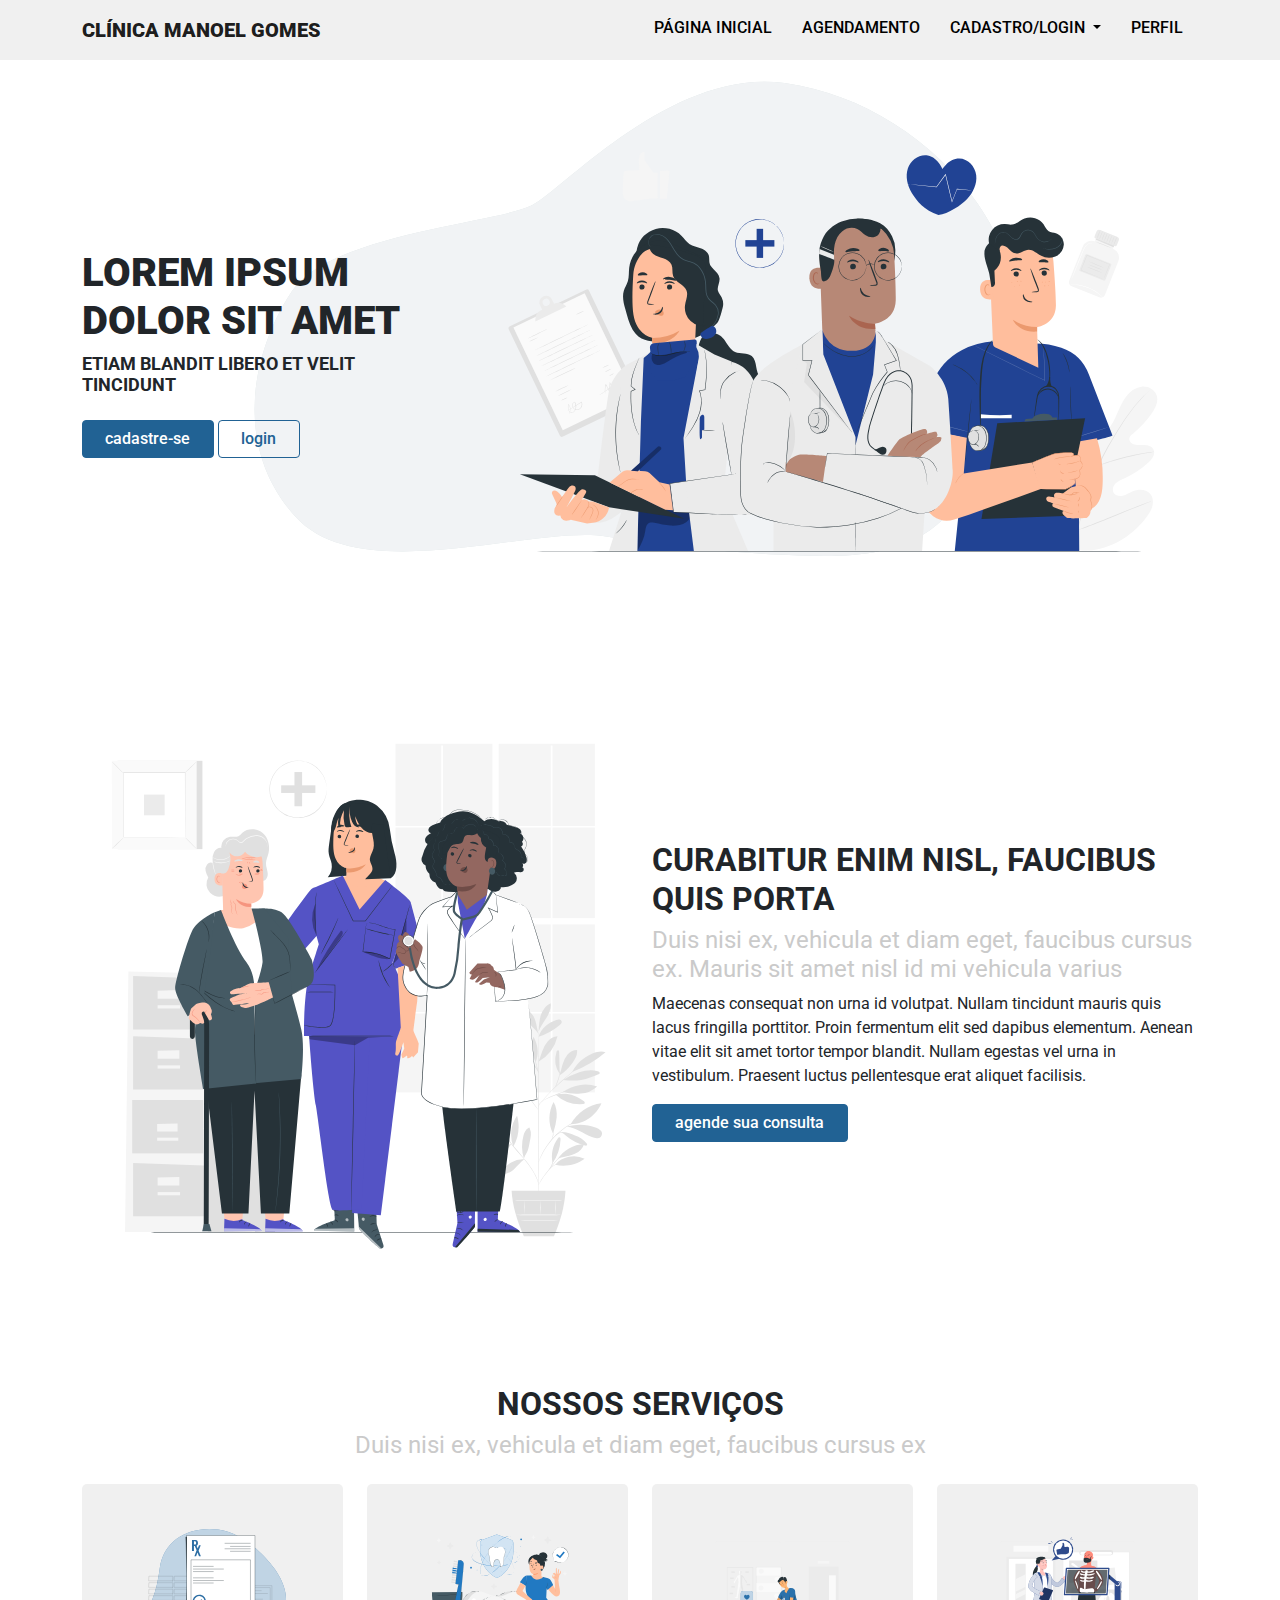
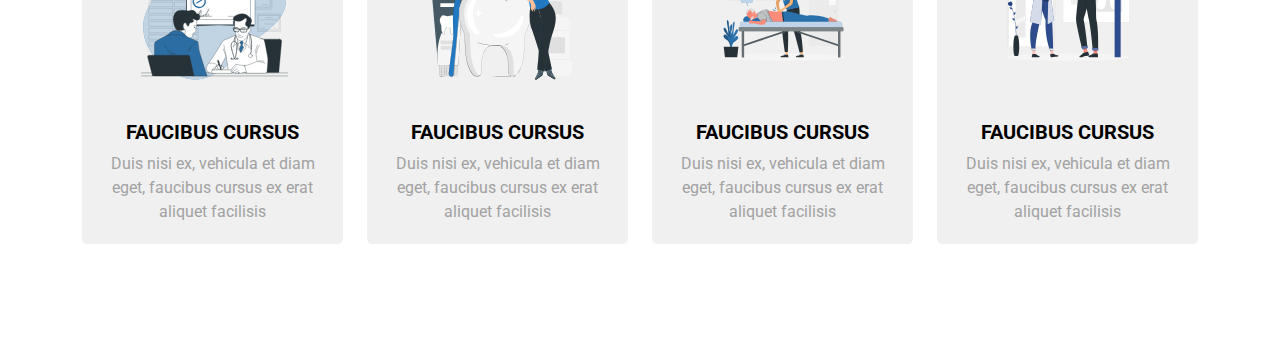
<file: Layout/index.html>
<!doctype html>
<html lang="pt-br">
  <head>

    <meta charset="utf-8">
    <meta name="viewport" content="width=device-width, initial-scale=1">

    <link href="https://fonts.googleapis.com/css2?family=Roboto:wght@400;500;700;900&display=swap" rel="stylesheet">
    <link rel="stylesheet" href="_css/main.css">

    <title>Página Inicial</title>
  </head>
  <body>

    <!-- HEADER -->
  <div id="header">
    <div class="container">
      <nav class="navbar navbar-expand-lg navbar-light justify-content-between">
        <a class="navbar-brand" href="#">
         CLÍNICA MANOEL GOMES
        </a>
         <button class="navbar-toggler" type="button" data-bs-toggle="collapse" data-bs-target="#navbarNav" aria-controls="navbarNav" aria-expanded="false" aria-label="Toggle navigation">
          <span class="navbar-toggler-icon"></span>
        </button>
        <div class="collapse navbar-collapse" id="navbarNav">
          <ul class="navbar-nav ms-auto align-items-center">
            <li class="nav-item">
              <a class="nav-link active" aria-current="page" href="#">Página Inicial</a>
            </li>
            <li class="nav-item">
              <a class="nav-link" href="#">Agendamento</a>
            </li>
            <li class="nav-item dropdown">
              <a class="nav-link dropdown-toggle" href="#" role="button" data-bs-toggle="dropdown" aria-expanded="false">
               Cadastro/Login
              </a>
              <ul class="dropdown-menu">
                <li><a class="dropdown-item" href="cadastro_cliente.html">Cadastre-se</a></li>
                <li><a class="dropdown-item" href="#">Faça Login</a></li>
              </ul>
              <li class="nav-item">
                <a class="nav-link" href="perfil.html">Perfil</a>
              </li>
            </ul>
          </div>
        </nav>
      </div>
    </div>
      <!-- //HEADER -->

    <!--SLIDER-->
    <div id="slider" class="block">
      <div class="container pt-5">
        <div class="row">
          <div class="col-md-4 align-self-center mb-md-0 mb-4">
            <h1>Lorem ipsum dolor sit amet</h1>
             <h4 class="mb-4">Etiam blandit libero et velit tincidunt</h4>
             <a href="cadastro_cliente.html" class="btn button-primay btn-primary button d-md-inline-block d-block mb-md-0 mb-2 mr-mb-2">Cadastre-se</a>
             <a href="#" class="btn button-primay-outline btn-outline-primary button d-md-inline-block d-block">Login</a>
          </div>
          <div class="col-md-8 align-self-center text-center">
            <img src="_img/Doctors-pana.svg" class="img-fluid"  />
          </div>
        </div>
      </div> 
    </div>
   <!-- //SLIDER-->
      
  <!-- SOBRE-->

  <div id="sobre" class="block">
    <div class="container">
      <div class="row">
        <div class="col-md-6 text-center align-self-center order-md-1 order-2">
          <img src="_img/Medical care-pana.svg" class="img-fluid" />
        </div>
        <div class="col-md-6 align-self-center mb-md-0 mb-4 order-md-2 order-1">
          <h2 class="title">Curabitur enim nisl, faucibus quis porta</h1>
          <h4 class="subtitle">Duis nisi ex, vehicula et diam eget, faucibus cursus ex. Mauris sit amet nisl id mi vehicula varius</h4>
          <p>Maecenas consequat non urna id volutpat. Nullam tincidunt mauris quis lacus fringilla porttitor. 
            Proin fermentum elit sed dapibus elementum. Aenean vitae elit sit amet tortor tempor blandit.
            Nullam egestas vel urna in vestibulum. Praesent luctus pellentesque erat aliquet facilisis.</p>
            <a href="#" class="btn btn-primary button button-primay">agende sua consulta</a>
        </div>
      </div>
    </div>
  </div>

  <!-- //SOBRE-->
    
  <!-- SERVIÇOS-->

<div id="servicos" class="block">
  <div class="container">
    <h2 class="title text-center">Nossos Serviços</h2>
    <h4 class="subtitle text-center mb-4">Duis nisi ex, vehicula et diam eget, faucibus cursus ex</h4>
    <div class="row">
      <div class="col-lg-3 col-md-6 mb-4 mb-lg-0">
        <a href="#" class="destaque">
        <div class="img-container mb-3">
          <img src="_img/Medical prescription-bro.svg" class="img-fluid">
        </div>
        <h5 class="text-uppercase">faucibus cursus</h5>
        <p class="mb-0">Duis nisi ex, vehicula et diam eget, faucibus cursus ex erat aliquet facilisis</p>
       </a>
      </div>
      
      <div class="col-lg-3 col-md-6 mb-4 mb-lg-0">
        <a href="#" class="destaque">
        <div class="img-container mb-3">
          <img src="_img/Oral care-pana.svg" class="img-fluid">
        </div>
        <h5 class="text-uppercase">faucibus cursus</h5>
        <p class="mb-0">Duis nisi ex, vehicula et diam eget, faucibus cursus ex erat aliquet facilisis</p>
       </a>
      </div>

      <div class="col-lg-3 col-md-6 mb-4 mb-lg-0">
        <a href="#" class="destaque">
        <div class="img-container mb-3">
          <img src="_img/Phisiotherapy-rafiki.svg" class="img-fluid">
        </div>
        <h5 class="text-uppercase">faucibus cursus</h5>
        <p class="mb-0">Duis nisi ex, vehicula et diam eget, faucibus cursus ex erat aliquet facilisis</p>
       </a>
      </div>

      <div class="col-lg-3 col-md-6 mb-4 mb-lg-0">
        <a href="#" class="destaque">
        <div class="img-container mb-3">
          <img src="_img/Radiography-rafiki.svg" class="img-fluid">
        </div>
        <h5 class="text-uppercase">faucibus cursus</h5>
        <p class="mb-0">Duis nisi ex, vehicula et diam eget, faucibus cursus ex erat aliquet facilisis</p>
       </a>
      </div>

    </div>
  </div>
</div>

  <!-- //SERVIÇOS-->


    <script src="https://cdn.jsdelivr.net/npm/@popperjs/core@2.9.2/dist/umd/popper.min.js" 
    integrity="sha384-IQsoLXl5PILFhosVNubq5LC7Qb9DXgDA9i+tQ8Zj3iwWAwPtgFTxbJ8NT4GN1R8p" 
    crossorigin="anonymous"></script>

    <script src="_js/bootstrap.min.js"></script>
    <script src="https://ajax.googleapis.com/ajax/libs/jquery/3.5.1/jquery.min.js"></script>
    <script src="_js/main.js"></script>
  </body>
</html>
</file>
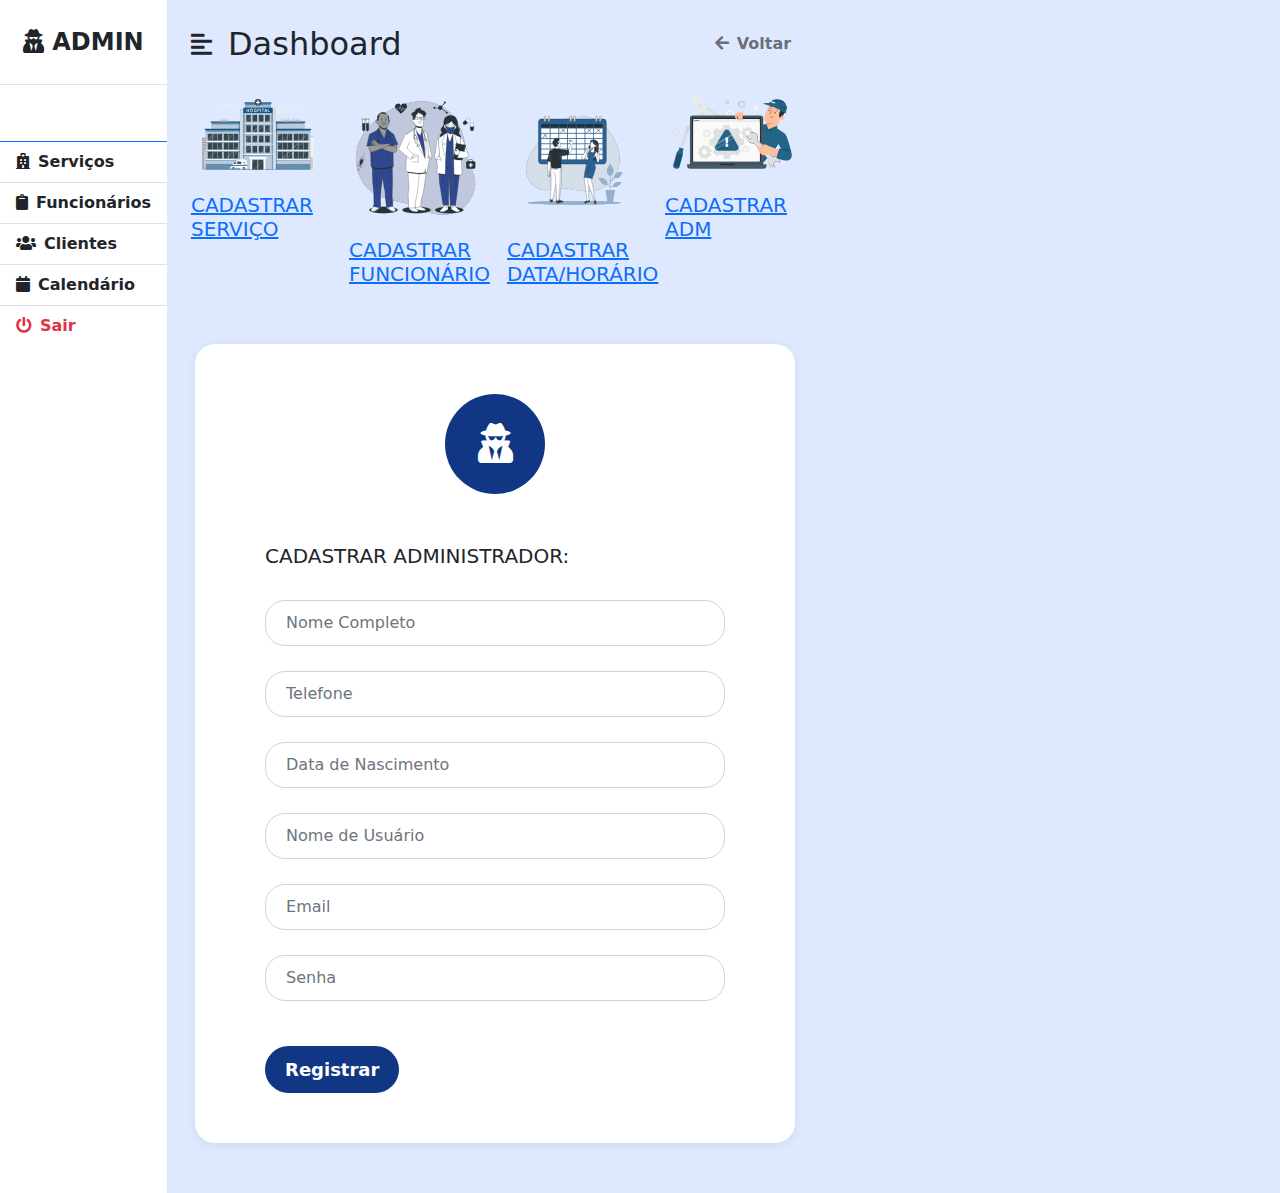
<file: Layout/cad_admin.html>
<!DOCTYPE html>
<html lang="pt-br">

<head>
    <meta charset="UTF-8" />
    <meta http-equiv="X-UA-Compatible" content="IE=edge" />
    <meta name="viewport" content="width=device-width, initial-scale=1.0" />
    <link href="https://cdn.jsdelivr.net/npm/bootstrap@5.0.0-beta3/dist/css/bootstrap.min.css" rel="stylesheet" />
    <link rel="stylesheet" href="https://cdnjs.cloudflare.com/ajax/libs/font-awesome/5.15.3/css/all.min.css" />
    <link rel="stylesheet" href="_css/perfil.css" />
    <link rel="stylesheet" href="_css/form.css" />

    <title>Perfil Admin</title>
</head>

<body>
    <div class="d-flex" id="wrapper">
        <!-- Sidebar -->
        <div class="bg-white" id="sidebar-wrapper">
            <div class="sidebar-heading text-center py-4 primary-text fs-4 fw-bold text-uppercase border-bottom"><i
                    class="fas fa-user-secret me-2"></i>Admin</div>
            <div class="list-group list-group-flush my-3">
              <a href="perfil.html" class="list-group-item list-group-item-action bg-transparent  second-text active"><i
                 class="fas fa-tachometer-alt me-2"></i>Dashboard</a>
              <a href="servicos.html" class="list-group-item list-group-item-action bg-transparent second-text fw-bold"><i
                 class="fas fa-hospital me-2"></i>Serviços</a>
              <a href="funcionarios.html" class="list-group-item list-group-item-action bg-transparent second-text fw-bold"><i
                 class="fas fa-clipboard me-2"></i>Funcionários</a>
              <a href="clientes.html" class="list-group-item list-group-item-action bg-transparent second-text fw-bold"><i
                 class="fas fa-users me-2"></i>Clientes</a>
              <a href="calendario.html" class="list-group-item list-group-item-action bg-transparent second-text fw-bold"><i 
                 class="fas fa-calendar me-2"></i>Calendário</a>
              <a href="index.html" class="list-group-item list-group-item-action bg-transparent text-danger fw-bold"><i
                 class="fas fa-power-off me-2"></i>Sair</a>
            </div>
        </div>
        <!-- /#sidebar-wrapper -->

        <!-- Page Content -->
        <div id="page-content-wrapper">
            <nav class="navbar navbar-expand-lg navbar-light bg-transparent py-4 px-4">
                <div class="d-flex align-items-center">
                    <i class="fas fa-align-left primary-text fs-4 me-3" id="menu-toggle"></i>
                    <h2 class="fs-2 m-0">Dashboard</h2>
                </div>

                <button class="navbar-toggler" type="button" data-bs-toggle="collapse"
                    data-bs-target="#navbarSupportedContent" aria-controls="navbarSupportedContent"
                    aria-expanded="false" aria-label="Toggle navigation">
                    <span class="navbar-toggler-icon"></span>
                </button>

                <div class="collapse navbar-collapse" id="navbarSupportedContent">
                    <ul class="navbar-nav ms-auto mb-2 mb-lg-0">
                        <li class="nav-item">
                          <a class="nav-link second-text fw-bold" href="perfil.html" id="navbarDropdown"
                          role="button"  aria-expanded="false">
                          <i class="fas fa-arrow-left me-2"></i>Voltar
                      </a>
                        </li>
                    </ul>
                </div>
            </nav>
    
           <div id="servicos" class="block">
            <div class="container">
              <div class="row">
                <div class="col-lg-3 col-md-6 mb-4 mb-lg-0">
                  <a href="#" class="destaque">
                    <div class="img-container mb-3">
                      <img src="_img/Hospital building-cuate.svg" class="img-fluid">
                    </div>
                    <h5 class="text-uppercase">Cadastrar <br> Serviço</h5>
                  </a>
                </div>
                
                <div class="col-lg-3 col-md-6 mb-4 mb-lg-0">
                  <a href="cad_funcionario.html" class="destaque">
                    <div class="img-container mb-3">
                      <img src="_img/Doctors-bro.svg" class="mg-fluid">
                    </div>
                    <h5 class="text-uppercase">Cadastrar<br>Funcionário</h5>
                  </a>
                </div>
                
                <div class="col-lg-3 col-md-6 mb-4 mb-lg-0">
                  <a href="#" class="destaque">
                    <div class="img-container mb-3">
                      <img src="_img/Events-bro.svg" class="img-fluid">
                    </div>
                    <h5 class="text-uppercase">Cadastrar<br>Data/Horário</h5>
                  </a>
                </div>
                
                <div class="col-lg-3 col-md-6 mb-4 mb-lg-0">
                  <a href="#" class="destaque">
                    <div class="img-container mb-3">
                      <img src="_img/Computer troubleshooting-pana.svg" class="img-fluid">
                    </div>
                    <h5 class="text-uppercase">Cadastrar<br>Adm</h5>
                  </a>
                </div>
              
              </div>
            </div>
          </div>

          <div id="cad_clientte" class="block">
            <div class="container">

              <div class="registration-form">
                <form>
                    <div class="form-icon">
                        <span><i class="icon fas fa-user-secret"></i></span>
                    </div>
                    
                    <h5 class="text-uppercase">Cadastrar Administrador:</h5>
                    <br>
                    <div class="form-group">
                        <input type="text" class="form-control item" id="nome" placeholder="Nome Completo">
                    </div>
                    <div class="form-group">
                        <input type="text" class="form-control item" id="email" placeholder="Telefone">
                    </div>
                    <div class="form-group">
                        <input type="text" class="form-control item" id="phone-number" placeholder="Data de Nascimento">
                    </div>
                    <div class="form-group">
                        <input type="text" class="form-control item" id="username" placeholder="Nome de Usuário">
                    </div>
                    <div class="form-group">
                        <input type="text" class="form-control item" id="birth-date" placeholder="Email">
                    </div>

                    <div class="form-group">
                        <input type="text" class="form-control item" id="birth-date" placeholder="Senha">
                    </div>
                    <div class="form-group">
                        <button type="button" class="btn btn-block create-account">Registrar</button>
                    </div>
                </form>

            </div>
          </div>

    <!-- /#page-content-wrapper -->
    </div>

  
    <script src="https://cdn.jsdelivr.net/npm/bootstrap@5.0.0-beta3/dist/js/bootstrap.bundle.min.js"></script>
    <script>
        var el = document.getElementById("wrapper");
        var toggleButton = document.getElementById("menu-toggle");

        toggleButton.onclick = function () {
            el.classList.toggle("toggled");
        };
    </script>
</body>

</html>
</file>
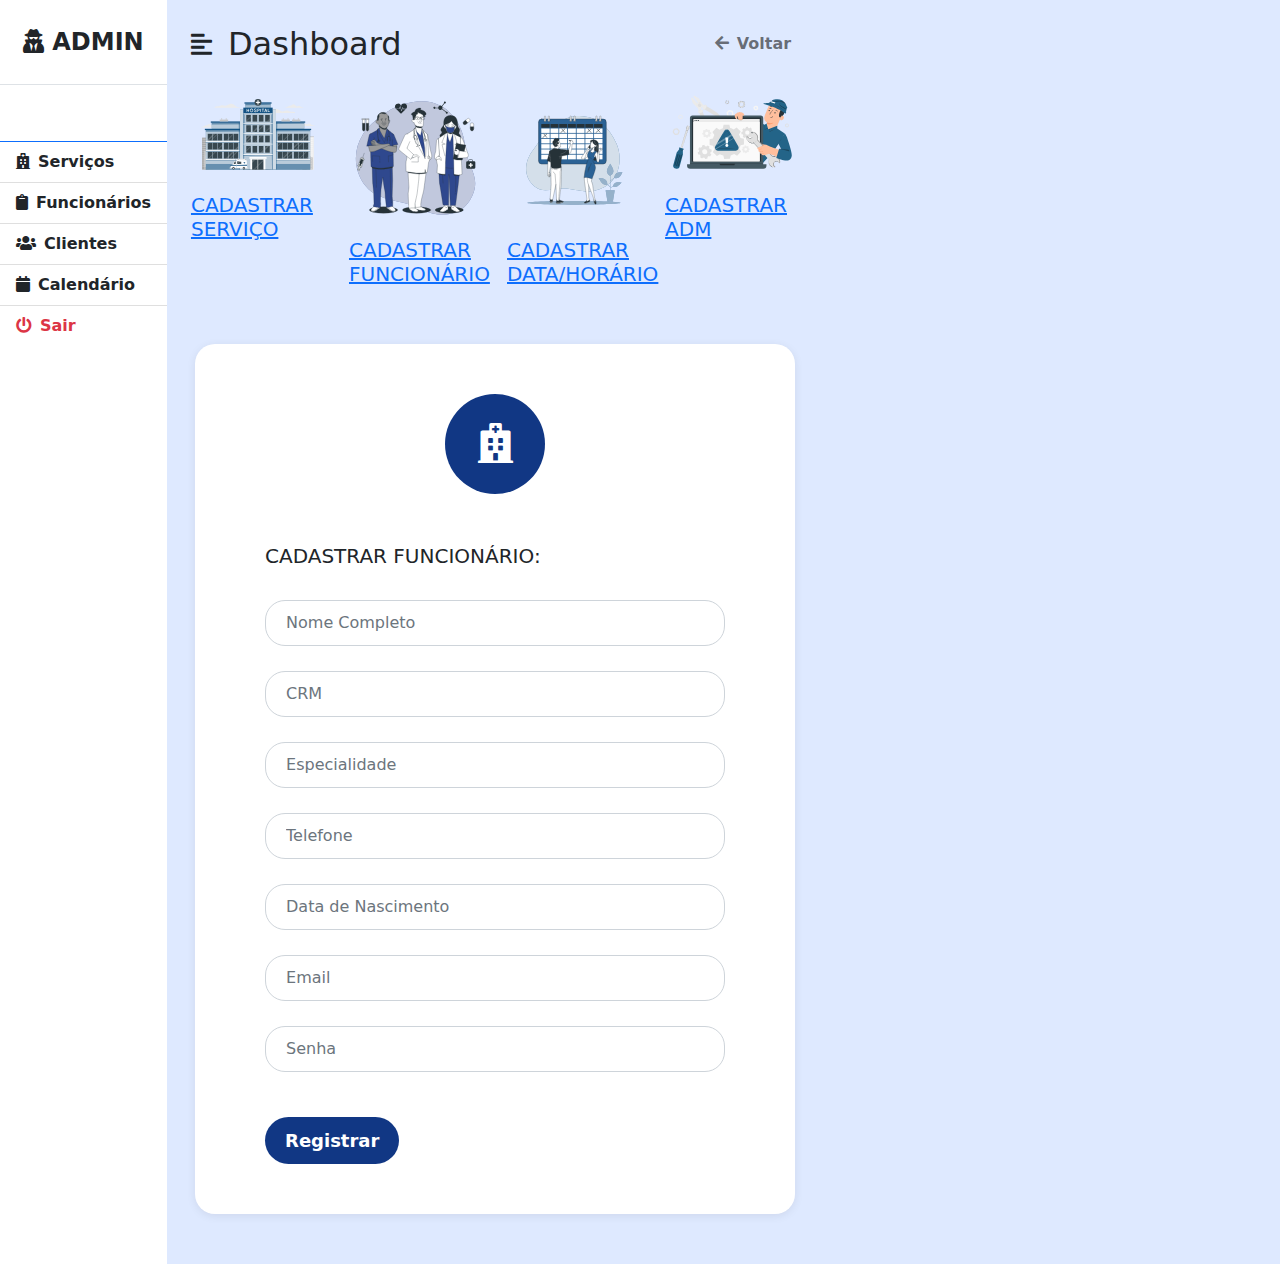
<file: Layout/cad_funcionario.html>
<!DOCTYPE html>
<html lang="pt-br">

<head>
    <meta charset="UTF-8" />
    <meta http-equiv="X-UA-Compatible" content="IE=edge" />
    <meta name="viewport" content="width=device-width, initial-scale=1.0" />
    <link href="https://cdn.jsdelivr.net/npm/bootstrap@5.0.0-beta3/dist/css/bootstrap.min.css" rel="stylesheet" />
    <link rel="stylesheet" href="https://cdnjs.cloudflare.com/ajax/libs/font-awesome/5.15.3/css/all.min.css" />
    <link rel="stylesheet" href="_css/perfil.css" />
    <link rel="stylesheet" href="_css/form.css" />

    <title>Perfil Admin</title>
</head>

<body>
    <div class="d-flex" id="wrapper">
        <!-- Sidebar -->
        <div class="bg-white" id="sidebar-wrapper">
            <div class="sidebar-heading text-center py-4 primary-text fs-4 fw-bold text-uppercase border-bottom"><i
                    class="fas fa-user-secret me-2"></i>Admin</div>
            <div class="list-group list-group-flush my-3">
              <a href="perfil.html" class="list-group-item list-group-item-action bg-transparent  second-text active"><i
                 class="fas fa-tachometer-alt me-2"></i>Dashboard</a>
              <a href="servicos.html" class="list-group-item list-group-item-action bg-transparent second-text fw-bold"><i
                 class="fas fa-hospital me-2"></i>Serviços</a>
              <a href="funcionarios.html" class="list-group-item list-group-item-action bg-transparent second-text fw-bold"><i
                 class="fas fa-clipboard me-2"></i>Funcionários</a>
              <a href="clientes.html" class="list-group-item list-group-item-action bg-transparent second-text fw-bold"><i
                 class="fas fa-users me-2"></i>Clientes</a>
              <a href="calendario.html" class="list-group-item list-group-item-action bg-transparent second-text fw-bold"><i 
                 class="fas fa-calendar me-2"></i>Calendário</a>
              <a href="index.html" class="list-group-item list-group-item-action bg-transparent text-danger fw-bold"><i
                 class="fas fa-power-off me-2"></i>Sair</a>
            </div>
        </div>
        <!-- /#sidebar-wrapper -->

        <!-- Page Content -->
        <div id="page-content-wrapper">
            <nav class="navbar navbar-expand-lg navbar-light bg-transparent py-4 px-4">
                <div class="d-flex align-items-center">
                    <i class="fas fa-align-left primary-text fs-4 me-3" id="menu-toggle"></i>
                    <h2 class="fs-2 m-0">Dashboard</h2>
                </div>

                <button class="navbar-toggler" type="button" data-bs-toggle="collapse"
                    data-bs-target="#navbarSupportedContent" aria-controls="navbarSupportedContent"
                    aria-expanded="false" aria-label="Toggle navigation">
                    <span class="navbar-toggler-icon"></span>
                </button>

                <div class="collapse navbar-collapse" id="navbarSupportedContent">
                    <ul class="navbar-nav ms-auto mb-2 mb-lg-0">
                        <li class="nav-item">
                          <a class="nav-link second-text fw-bold" href="perfil.html" id="navbarDropdown"
                          role="button"  aria-expanded="false">
                          <i class="fas fa-arrow-left me-2"></i>Voltar
                      </a>
                        </li>
                    </ul>
                </div>
            </nav>
    
           <div id="servicos" class="block">
            <div class="container">
              <div class="row">
                <div class="col-lg-3 col-md-6 mb-4 mb-lg-0">
                  <a href="#" class="destaque">
                    <div class="img-container mb-3">
                      <img src="_img/Hospital building-cuate.svg" class="img-fluid">
                    </div>
                    <h5 class="text-uppercase">Cadastrar <br> Serviço</h5>
                  </a>
                </div>
                
                <div class="col-lg-3 col-md-6 mb-4 mb-lg-0">
                  <a href="#" class="destaque">
                    <div class="img-container mb-3">
                      <img src="_img/Doctors-bro.svg" class="mg-fluid">
                    </div>
                    <h5 class="text-uppercase">Cadastrar<br>Funcionário</h5>
                  </a>
                </div>
                
                <div class="col-lg-3 col-md-6 mb-4 mb-lg-0">
                  <a href="#" class="destaque">
                    <div class="img-container mb-3">
                      <img src="_img/Events-bro.svg" class="img-fluid">
                    </div>
                    <h5 class="text-uppercase">Cadastrar<br>Data/Horário</h5>
                  </a>
                </div>
                
                <div class="col-lg-3 col-md-6 mb-4 mb-lg-0">
                  <a href="cad_admin.html" class="destaque">
                    <div class="img-container mb-3">
                      <img src="_img/Computer troubleshooting-pana.svg" class="img-fluid">
                    </div>
                    <h5 class="text-uppercase">Cadastrar<br>Adm</h5>
                  </a>
                </div>
              
              </div>
            </div>
          </div>

          <div id="cad_clientte" class="block">
            <div class="container">

              <div class="registration-form">
                <form>
                    <div class="form-icon">
                        <span><i class="icon fas fa-hospital"></i></span>
                    </div>
                    
                    <h5 class="text-uppercase">Cadastrar Funcionário:</h5>
                    <br>
                    <div class="form-group">
                        <input type="text" class="form-control item" id="username" placeholder="Nome Completo">
                    </div>
                    <div class="form-group">
                        <input type="password" class="form-control item" id="crm" placeholder="CRM">
                    </div>
                    <div class="form-group">
                        <input type="text" class="form-control item" id="especialidade" placeholder="Especialidade">
                    </div>
                    <div class="form-group">
                        <input type="text" class="form-control item" id="telefone" placeholder="Telefone">
                    </div>
                    <div class="form-group">
                        <input type="text" class="form-control item" id="data_nasc" placeholder="Data de Nascimento">
                    </div>
                    <div class="form-group">
                        <input type="text" class="form-control item" id="email" placeholder="Email">
                    </div>

                    <div class="form-group">
                        <input type="text" class="form-control item" id="senha" placeholder="Senha">
                    </div>
                    <div class="form-group">
                        <button type="button" class="btn btn-block create-account">Registrar</button>
                    </div>
                </form>

            </div>
          </div>

    <!-- /#page-content-wrapper -->
    </div>

  
    <script src="https://cdn.jsdelivr.net/npm/bootstrap@5.0.0-beta3/dist/js/bootstrap.bundle.min.js"></script>
    <script>
        var el = document.getElementById("wrapper");
        var toggleButton = document.getElementById("menu-toggle");

        toggleButton.onclick = function () {
            el.classList.toggle("toggled");
        };
    </script>
</body>

</html>
</file>
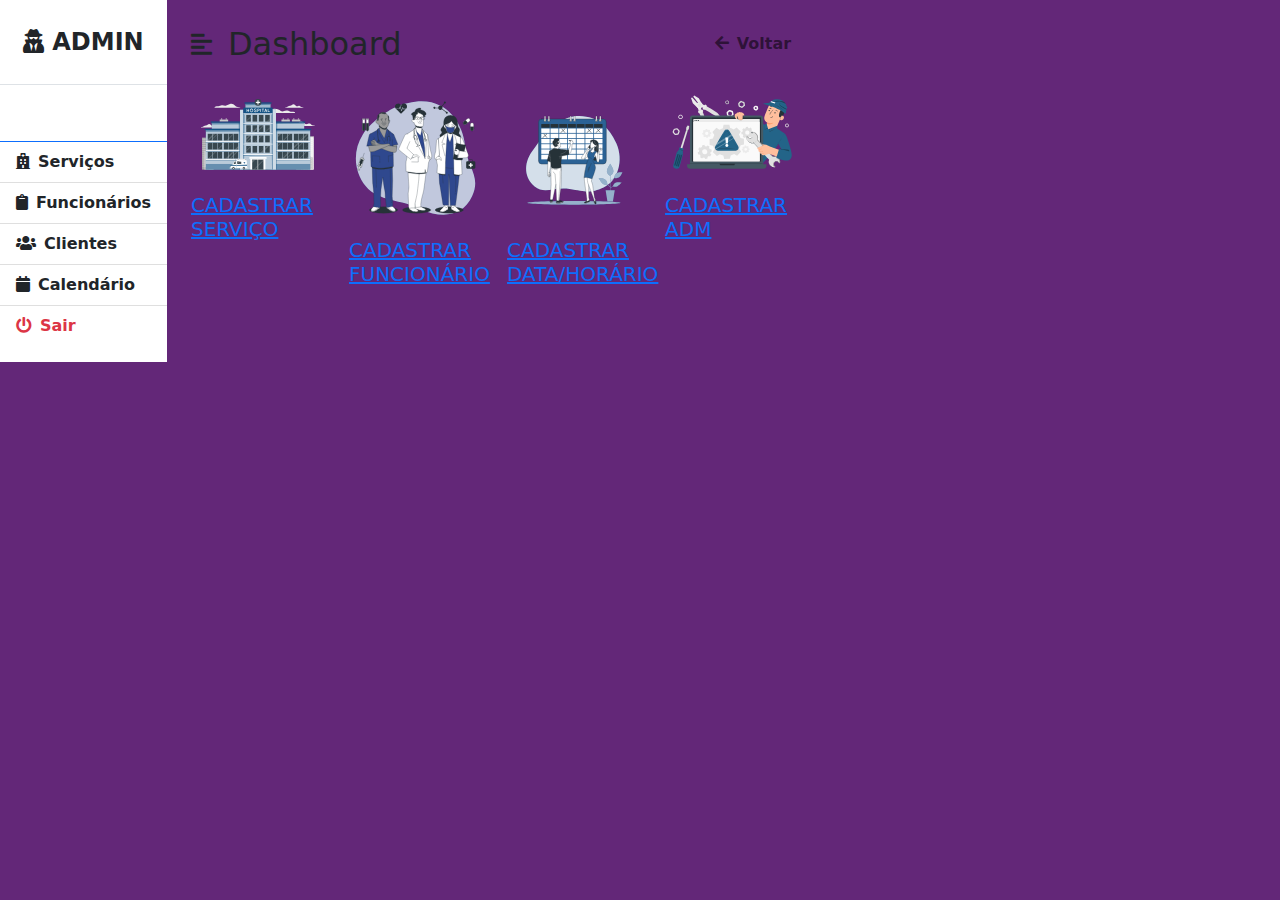
<file: Layout/perfil.html>
<!DOCTYPE html>
<html lang="pt-br">

<head>
    <meta charset="UTF-8" />
    <meta http-equiv="X-UA-Compatible" content="IE=edge" />
    <meta name="viewport" content="width=device-width, initial-scale=1.0" />
    <link href="https://cdn.jsdelivr.net/npm/bootstrap@5.0.0-beta3/dist/css/bootstrap.min.css" rel="stylesheet" />
    <link rel="stylesheet" href="https://cdnjs.cloudflare.com/ajax/libs/font-awesome/5.15.3/css/all.min.css" />
    <link rel="stylesheet" href="_css/perfil.css" />
    <title>Perfil Admin</title>
</head>

<body>
    <div class="d-flex" id="wrapper">
        <!-- Sidebar -->
        <div class="bg-white" id="sidebar-wrapper">
            <div class="sidebar-heading text-center py-4 primary-text fs-4 fw-bold text-uppercase border-bottom"><i
                    class="fas fa-user-secret me-2"></i>Admin</div>
            <div class="list-group list-group-flush my-3">
              <a href="perfil.html" class="list-group-item list-group-item-action bg-transparent  second-text active"><i
                 class="fas fa-tachometer-alt me-2"></i>Dashboard</a>
              <a href="servicos.html" class="list-group-item list-group-item-action bg-transparent second-text fw-bold"><i
                 class="fas fa-hospital me-2"></i>Serviços</a>
              <a href="funcionarios.html" class="list-group-item list-group-item-action bg-transparent second-text fw-bold"><i
                 class="fas fa-clipboard me-2"></i>Funcionários</a>
              <a href="clientes.html" class="list-group-item list-group-item-action bg-transparent second-text fw-bold"><i
                 class="fas fa-users me-2"></i>Clientes</a>
              <a href="calendario.html" class="list-group-item list-group-item-action bg-transparent second-text fw-bold"><i 
                 class="fas fa-calendar me-2"></i>Calendário</a>
              <a href="index.html" class="list-group-item list-group-item-action bg-transparent text-danger fw-bold"><i
                 class="fas fa-power-off me-2"></i>Sair</a>
            </div>
        </div>
        <!-- /#sidebar-wrapper -->

        <!-- Page Content -->
        <div id="page-content-wrapper">
            <nav class="navbar navbar-expand-lg navbar-light bg-transparent py-4 px-4">
                <div class="d-flex align-items-center">
                    <i class="fas fa-align-left primary-text fs-4 me-3" id="menu-toggle"></i>
                    <h2 class="fs-2 m-0">Dashboard</h2>
                </div>

                <button class="navbar-toggler" type="button" data-bs-toggle="collapse"
                    data-bs-target="#navbarSupportedContent" aria-controls="navbarSupportedContent"
                    aria-expanded="false" aria-label="Toggle navigation">
                    <span class="navbar-toggler-icon"></span>
                </button>

                <div class="collapse navbar-collapse" id="navbarSupportedContent">
                    <ul class="navbar-nav ms-auto mb-2 mb-lg-0">
                        <li class="nav-item">
                          <a class="nav-link second-text fw-bold" href="index.html" id="navbarDropdown"
                          role="button"  aria-expanded="false">
                          <i class="fas fa-arrow-left me-2"></i>Voltar
                      </a>
                        </li>
                    </ul>
                </div>
            </nav>
    
           <div id="servicos" class="block">
            <div class="container">
              <div class="row">
                <div class="col-lg-3 col-md-6 mb-4 mb-lg-0">
                  <a href="#" class="destaque">
                    <div class="img-container mb-3">
                      <img src="_img/Hospital building-cuate.svg" class="img-fluid">
                    </div>
                    <h5 class="text-uppercase">Cadastrar <br> Serviço</h5>
                  </a>
                </div>
                
                <div class="col-lg-3 col-md-6 mb-4 mb-lg-0">
                  <a href="#" class="destaque">
                    <div class="img-container mb-3">
                      <img src="_img/Doctors-bro.svg" class="mg-fluid">
                    </div>
                    <h5 class="text-uppercase">Cadastrar<br>Funcionário</h5>
                  </a>
                </div>
                
                <div class="col-lg-3 col-md-6 mb-4 mb-lg-0">
                  <a href="#" class="destaque">
                    <div class="img-container mb-3">
                      <img src="_img/Events-bro.svg" class="img-fluid">
                    </div>
                    <h5 class="text-uppercase">Cadastrar<br>Data/Horário</h5>
                  </a>
                </div>
                
                <div class="col-lg-3 col-md-6 mb-4 mb-lg-0">
                  <a href="#" class="destaque">
                    <div class="img-container mb-3">
                      <img src="_img/Computer troubleshooting-pana.svg" class="img-fluid">
                    </div>
                    <h5 class="text-uppercase">Cadastrar<br>Adm</h5>
                  </a>
                </div>
              
              </div>
            </div>
          </div>
    <!-- /#page-content-wrapper -->
    </div>

  
    <script src="https://cdn.jsdelivr.net/npm/bootstrap@5.0.0-beta3/dist/js/bootstrap.bundle.min.js"></script>
    <script>
        var el = document.getElementById("wrapper");
        var toggleButton = document.getElementById("menu-toggle");

        toggleButton.onclick = function () {
            el.classList.toggle("toggled");
        };
    </script>
</body>

</html>
</file>
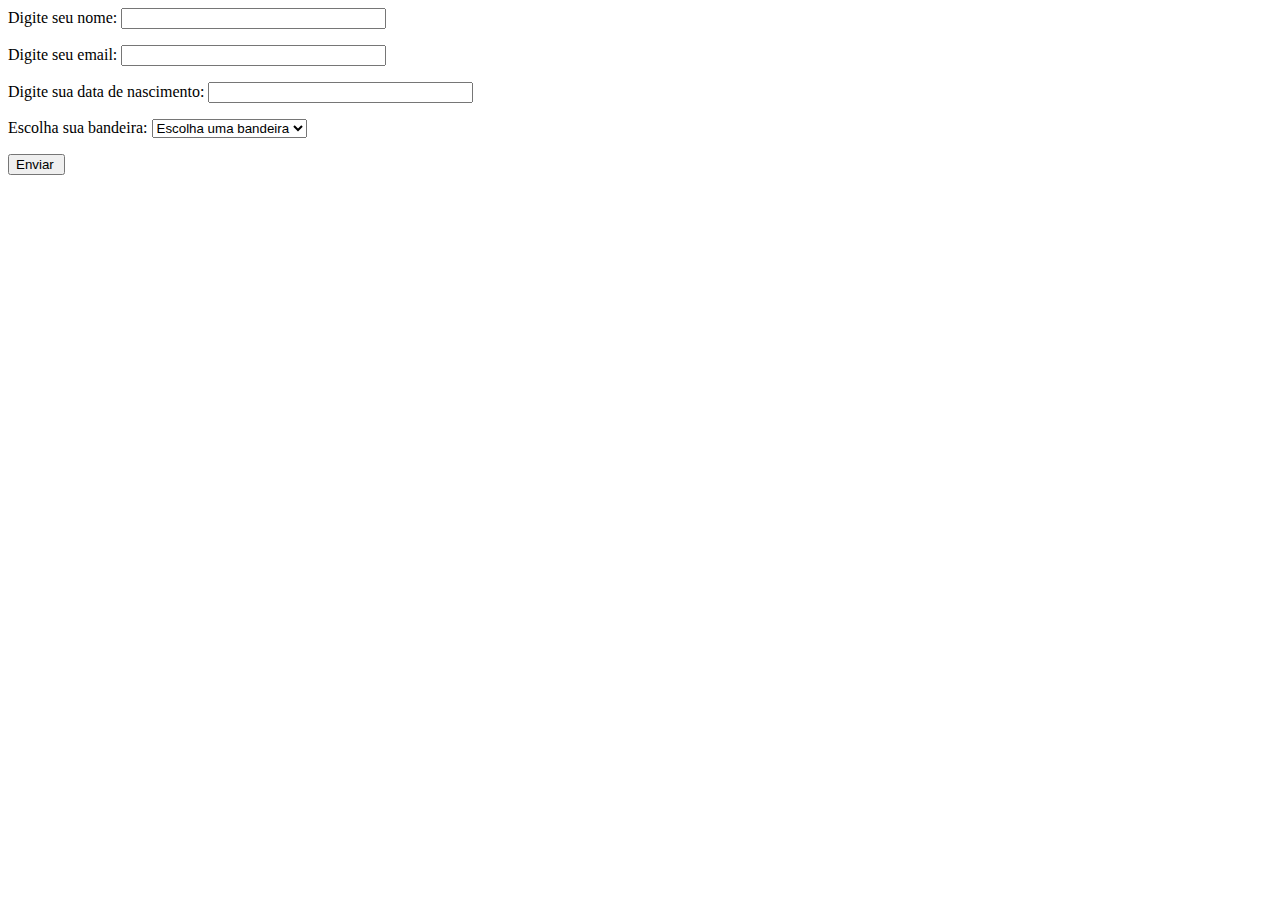
<file: Formulários/form_bandeira/form_bandeira.html>
<html>

<head>
    <title>Formulário Desafio</title>
    <meta charset="UTF-8">
</head>

<body>
    <form action="receber_bandeira.php" method="POST">
        <p>Digite seu nome: <input type="text" name="nome" size="30"></p>
        <p>Digite seu email: <input type="text" name="email" size="30"></p>
        <p>Digite sua data de nascimento: <input type="text" name="data_nasc" size="30"></p>
        <p>Escolha sua bandeira:
            <select name="Bandeira">
                <option value="">Escolha uma bandeira</option>
                <option value="MasterCard">MasterCard</option>
                <option value="VISA">VISA</option>
                <option value="Elo">Elo</option>
            </select>
        </p>
        <p id=" botao "><input type="submit" value="Enviar "></p>
    </form>
</body>

</html>
</file>
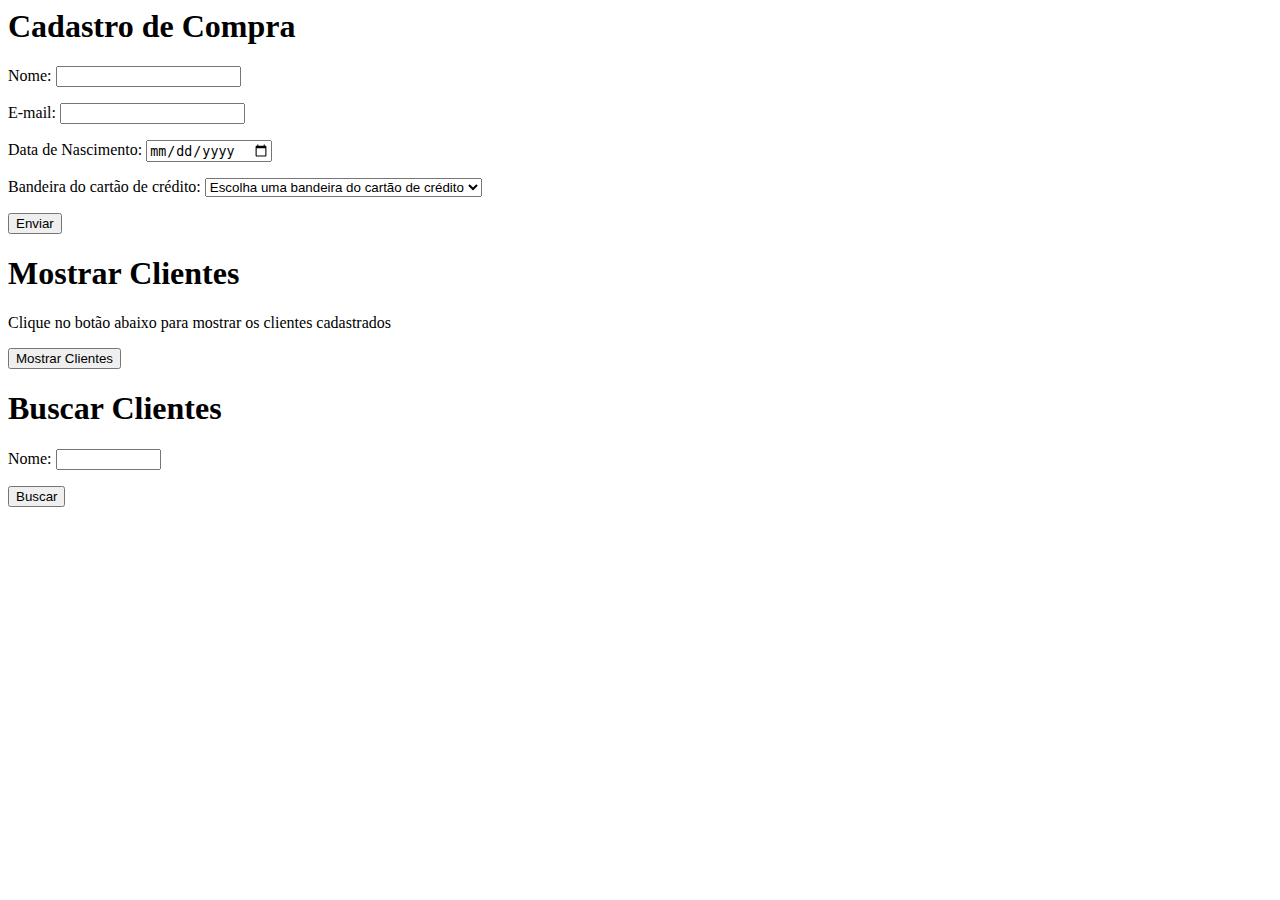
<file: Formulários/form_cartao/form_cartao.html>
<html>
    <head>
        <title>Cadastro de Compra</title>
        <meta charset="UTF-8">
    </head>
    <body>
        
        <h1>Cadastro de Compra</h1>
        <form action="pagina_cartao.php" method="POST"> 
            <input type="hidden" name="operacao" value="inserir">
            <p>Nome: <input type="text" name="nome"></p>
            <p>E-mail: <input type="text" name="email"></p>
            <p>Data de Nascimento: <input type="date" name="data_nasc"></p>
            <p>Bandeira do cartão de crédito: 
                <select name="bandeiraCartao">
                    <option value="">Escolha uma bandeira do cartão de crédito</option>
                    <option value="Visa">Visa</option>
                    <option value="MasterCard">MasterCard</option>
                    <option value="Visa Electron">Visa Electron</option>
                    <option value="Elo">Elo</option>
                </select>
            </p>              
            <p><input type="submit" value="Enviar"></p> 
        </form>

        <h1>Mostrar Clientes</h1>
        <p>Clique no botão abaixo para mostrar os clientes cadastrados</p>
        <form action="pagina_cartao.php" method="POST">
            <input type="hidden" name="operacao" value="exibir">
            <p><input type="submit" value="Mostrar Clientes"></p>
        </form>

        <h1>Buscar Clientes</h1>
        <form action="pagina_cartao.php" method="POST">
            <input type="hidden" name="operacao" value="buscar">
            <p>Nome: <input type="text" name = "nome" size="10"></p>
            <p><input type="submit" value="Buscar"></p>
        </form>

    </body>    
</html>
</file>
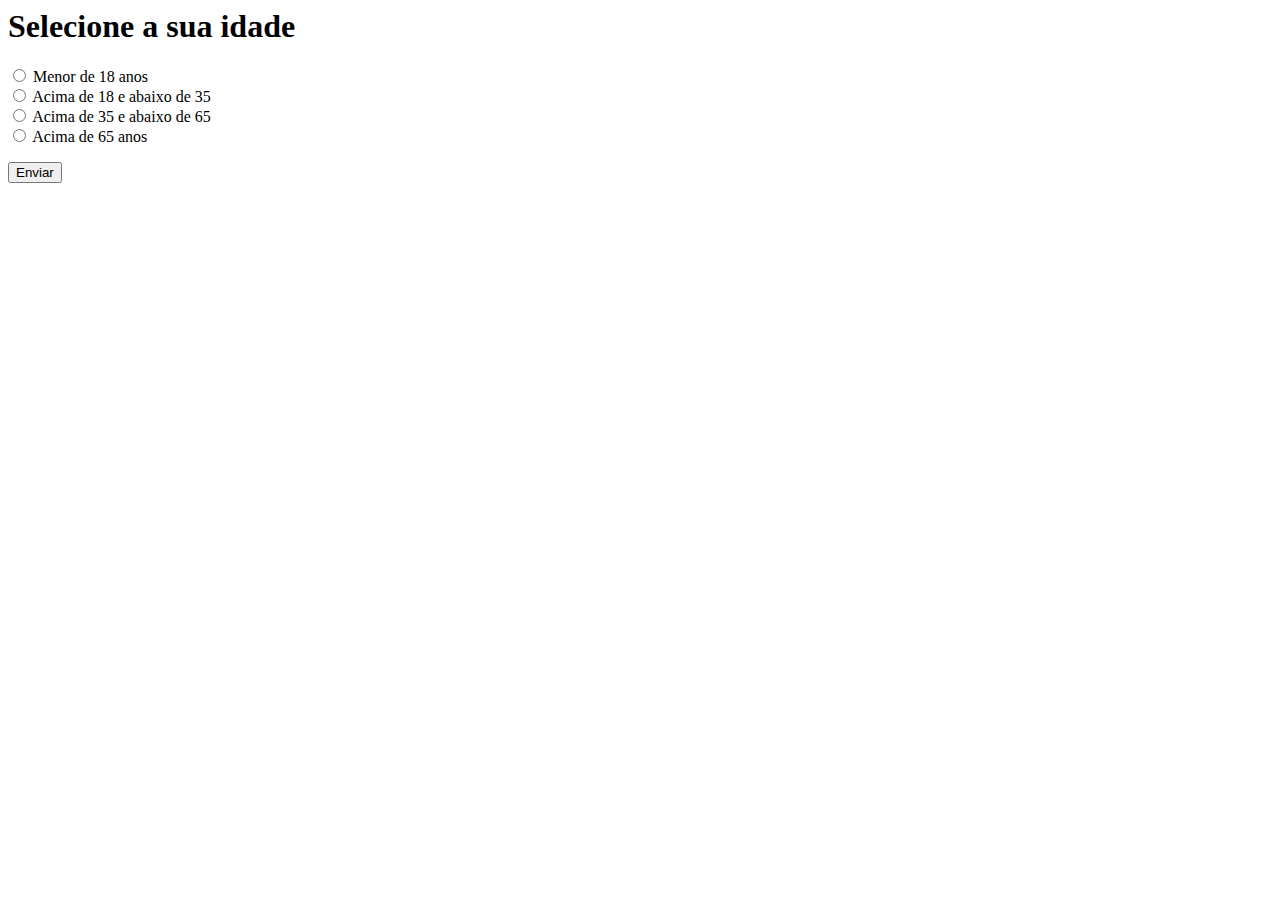
<file: Formulários/form_idade/form_idade.html>
<html>
    <head>
        <title>Formulário</title>
        <meta charset="UTF-8">
    </head>
<body>

    <h1>Selecione a sua idade</h1>
    <form action="receber_form2.php" method="POST">
        <input type = "radio" id= "menor18" name="idade" value = "Menor de 18 anos">
        <label for = "menor18">Menor de 18 anos</label><br>
        <input type = "radio" id = "acima18" name="idade" value= "Acima de 18 e abaixo de 35">
        <label for = "acima18">Acima de 18 e abaixo de 35</label><br>
        <input type = "radio" id = "acima35" name="idade" value = "Acima de 35 e abaixo de 65">
        <label for = "acima35">Acima de 35 e abaixo de 65</label><br>
        <input type = "radio" id = "acima65" name="idade" value = "Acima de 65 anos">
        <label for = "acima65">Acima de 65 anos</label><br>
        <p id="botao"><input type="submit" value="Enviar"></p>
    </form>
    
</body>
</html>
</file>
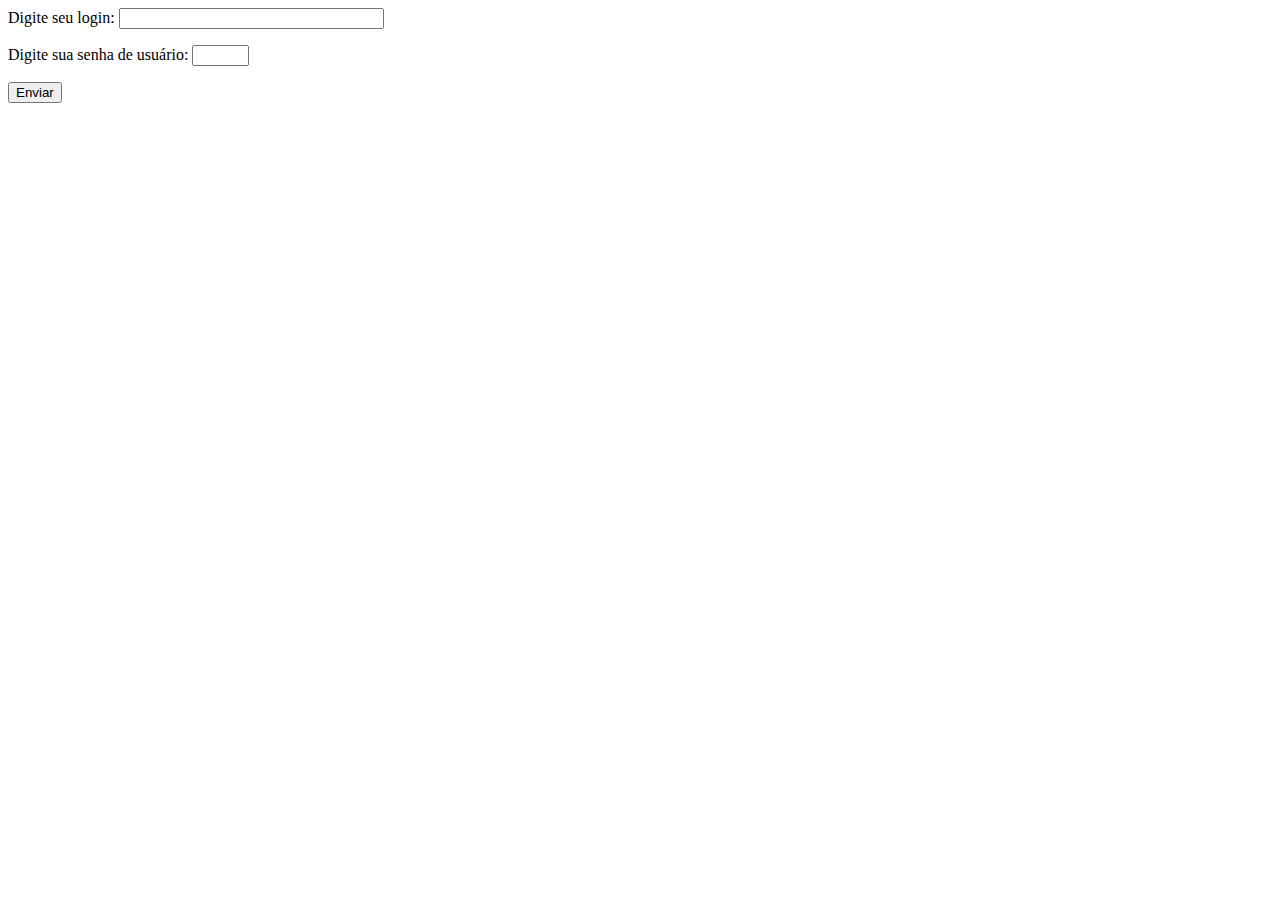
<file: Formulários/form_login/form_login.html>
<html>

<head>
    <title>Formulário Login</title>
    <meta charset="UTF-8">
</head>

<body>
    <form action="receber_login.php" method="POST">
        <p>Digite seu login: <input type="text" name="login" size="30"></p>
        <p>Digite sua senha de usuário: <input type="password" name="senha" size="4"></p>
        <p id="botao"><input type="submit" value="Enviar"></p>
    </form>
</body>

</html>
</file>
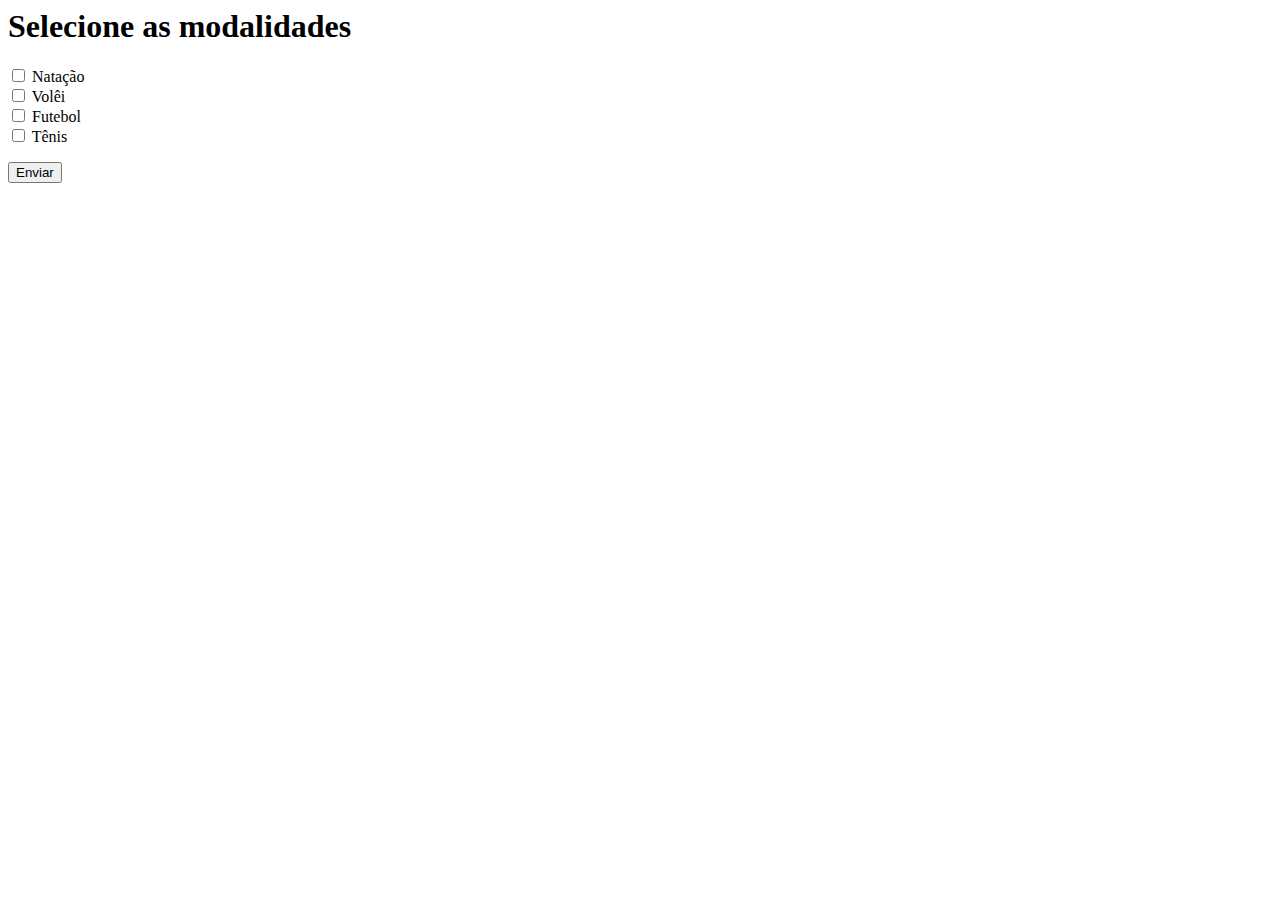
<file: Formulários/form_modalidade/form_modalidade.html>
<html>

<head>
    <title>Formulário</title>
    <meta charset="UTF-8">
</head>

<body>
    <h1>Selecione as modalidades </h1>
    <form action="receber_form.php" method="POST">
        <input type = "checkbox" id= "natacao" name="natacao" value = "Natação">
        <label for = "natacao">Natação</label><br>
        <input type = "checkbox" id = "volei" name="volei" value= "Volêi">
        <label for = "natacao">Volêi</label><br>
        <input type = "checkbox" id = "futebol" name="futebol" value = "Futebol">
        <label for = "natacao">Futebol</label><br>
        <input type = "checkbox" id = "tenis" name="tenis" value = "Tênis">
        <label for = "natacao">Tênis</label><br>
        <p id="botao"><input type="submit" value="Enviar"></p>
    </form>
</body>

</html>
</file>
<file: Layout/_css/form.css>
body{
    background-color: #dee9ff;
}

.registration-form{
	padding: 50px 0;
}

.registration-form form{
    background-color: #fff;
    max-width: 600px;
    margin: auto;
    padding: 50px 70px;
    border-top-left-radius: 20px;
    border-top-right-radius: 20px;
    border-bottom-left-radius: 20px;
    border-bottom-right-radius: 20px;
    box-shadow: 0px 2px 10px rgba(0, 0, 0, 0.075);
}

.registration-form .form-icon{
	text-align: center;
    background-color: #113784;
    border-radius: 50%;
    font-size: 40px;
    color: white;
    width: 100px;
    height: 100px;
    margin: auto;
    margin-bottom: 50px;
    line-height: 100px;
}

.registration-form .item{
	border-radius: 20px;
    margin-bottom: 25px;
    padding: 10px 20px;
}

.registration-form .create-account{
    border-radius: 30px;
    padding: 10px 20px;
    font-size: 18px;
    font-weight: bold;
    background-color: #113784;
    border: none;
    color: white;
    margin-top: 20px;
}

.registration-form .social-media{
    max-width: 600px;
    background-color: #fff;
    margin: auto;
    padding: 35px 0;
    text-align: center;
    border-bottom-left-radius: 30px;
    border-bottom-right-radius: 30px;
    color: #9fadca;
    border-top: 1px solid #dee9ff;
    box-shadow: 0px 2px 10px rgba(0, 0, 0, 0.075);
}

.registration-form .social-icons{
    margin-top: 30px;
    margin-bottom: 16px;
}

.registration-form .social-icons a{
    font-size: 23px;
    margin: 0 3px;
    color: #5691ff;
    border: 1px solid;
    border-radius: 50%;
    width: 45px;
    display: inline-block;
    height: 45px;
    text-align: center;
    background-color: #fff;
    line-height: 45px;
}

.registration-form .social-icons a:hover{
    text-decoration: none;
    opacity: 0.6;
}

@media (max-width: 576px) {
    .registration-form form{
        padding: 50px 20px;
    }

    .registration-form .form-icon{
        width: 70px;
        height: 70px;
        font-size: 30px;
        line-height: 70px;
    }
}
</file>
<file: Layout/_css/main.css>
@import url(./bootstrap.min.css);
@import url(./config.css);
@import url(./global.css);
@import url(./custom.css);
@import url(./responsive.css);
</file>
<file: Layout/_css/perfil.css>
@import url(./bootstrap.min.css);

body {
    background: rgb(99, 39, 120)
}

.form-control:focus {
    box-shadow: none;
    border-color: #BA68C8
}

.profile-button {
    background: rgb(99, 39, 120);
    box-shadow: none;
    border: none
}

.profile-button:hover {
    background: #682773
}

.profile-button:focus {
    background: #682773;
    box-shadow: none
}

.profile-button:active {
    background: #682773;
    box-shadow: none
}

.back:hover {
    color: #682773;
    cursor: pointer
}

.labels {
    font-size: 11px
}

.add-experience:hover {
    background: #BA68C8;
    color: #fff;
    cursor: pointer;
    border: solid 1px #BA68C8
}
</file>
